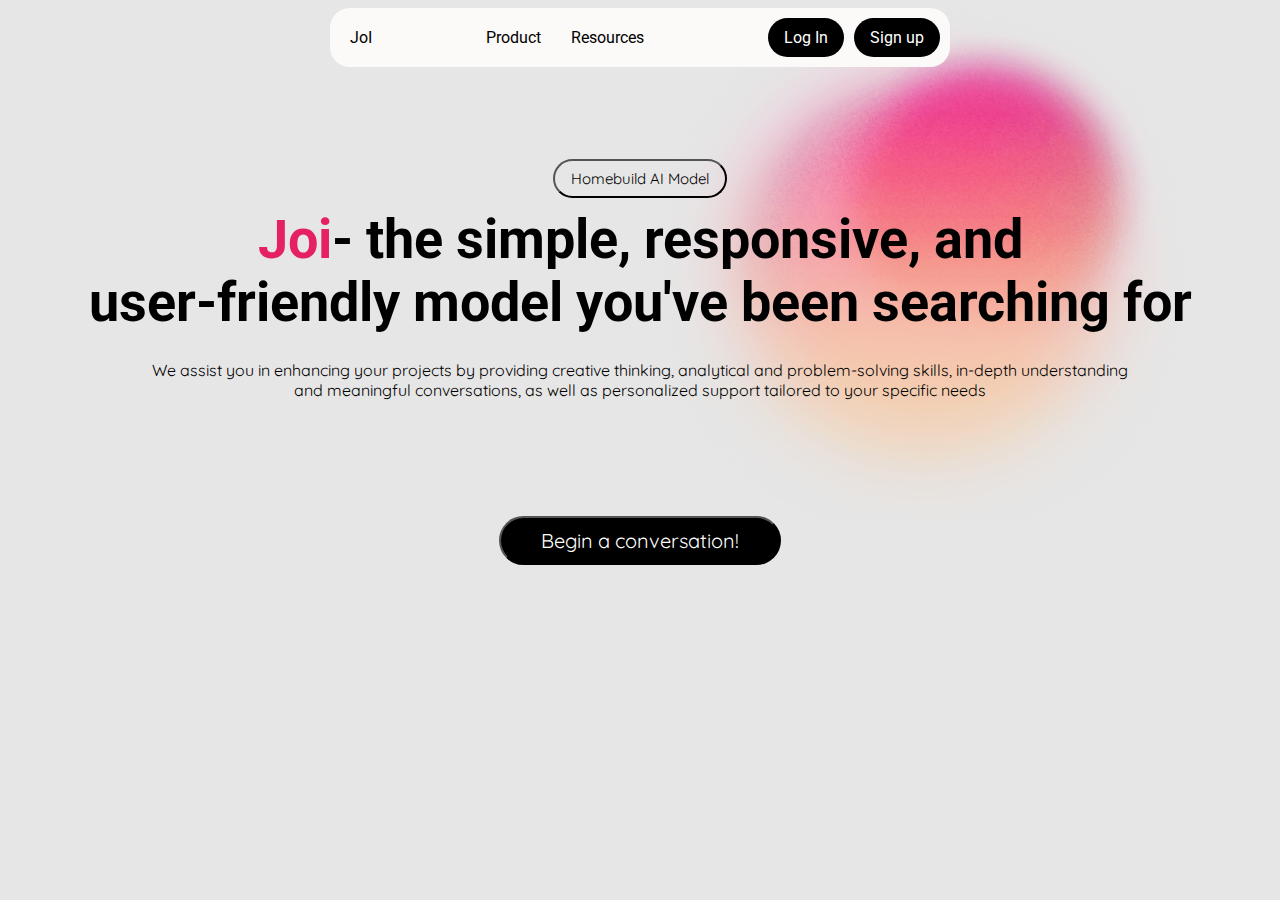
<file: index.html>
<!DOCTYPE html>
<html lang="en">
<head>
    <meta charset="UTF-8">
    <meta name="viewport" content="width=device-width, initial-scale=1.0">
    <title>JoI</title>
    <link rel="preconnect" href="https://fonts.googleapis.com">
<link rel="preconnect" href="https://fonts.gstatic.com" crossorigin>
<link href="https://fonts.googleapis.com/css2?family=Josefin+Sans:ital,wght@0,100..700;1,100..700&display=swap" rel="stylesheet">
<link rel="preconnect" href="https://fonts.googleapis.com">
<link rel="preconnect" href="https://fonts.gstatic.com" crossorigin>
<link href="https://fonts.googleapis.com/css2?family=Roboto:ital,wght@0,100..900;1,100..900&display=swap" rel="stylesheet">
<link rel="preconnect" href="https://fonts.googleapis.com">
<link rel="preconnect" href="https://fonts.gstatic.com" crossorigin>
<link href="https://fonts.googleapis.com/css2?family=Quicksand:wght@300..700&family=Roboto:ital,wght@0,100..900;1,100..900&display=swap" rel="stylesheet">

<link rel="preconnect" href="https://fonts.googleapis.com">
<link rel="preconnect" href="https://fonts.gstatic.com" crossorigin>
<link href="https://fonts.googleapis.com/css2?family=Poppins:ital,wght@0,100;0,200;0,300;0,400;0,500;0,600;0,700;0,800;0,900;1,100;1,200;1,300;1,400;1,500;1,600;1,700;1,800;1,900&family=Quicksand:wght@300..700&family=Roboto:ital,wght@0,100..900;1,100..900&display=swap" rel="stylesheet">

<link rel="stylesheet" href="./styles.css">
</head>
<body class="body">
    <header class="header">
        <div class="header-wrap">
        <p class="sitename">JoI</p>  
         <ul class="header-list1">
            <li class="header-list1-item">Product</li>
            <li class="header-list1-item">Resources</li>
         </ul>  
         <ul class="header-list2">
            <li class="header-list2-item btn1">Log In</li>
            <li class="header-list2-item btn2">Sign up</li>
         </ul>
        </div>
    </header>
   
    <section class="landing">
        <div class="landing-wrapper">
            <div>
                <button class="btn-descr">Homebuild AI Model</button>
            </div>
       <h1 class="landing-main"><span class="joi">Joi</span>- the simple, responsive, and<br>user-friendly model you've been searching for</h1>
       <div class="landing-div3">
           <p class="landing-para">We assist you in enhancing your projects by providing creative thinking, analytical and problem-solving skills, in-depth understanding and meaningful conversations, as well as personalized support tailored to your specific needs</p>
       </div>
<div>
    <button class="btn1 btn-site">Begin a conversation!</button>
</div>
    </div>
    </section>
    <footer></footer>
</body>
</html>
</file>
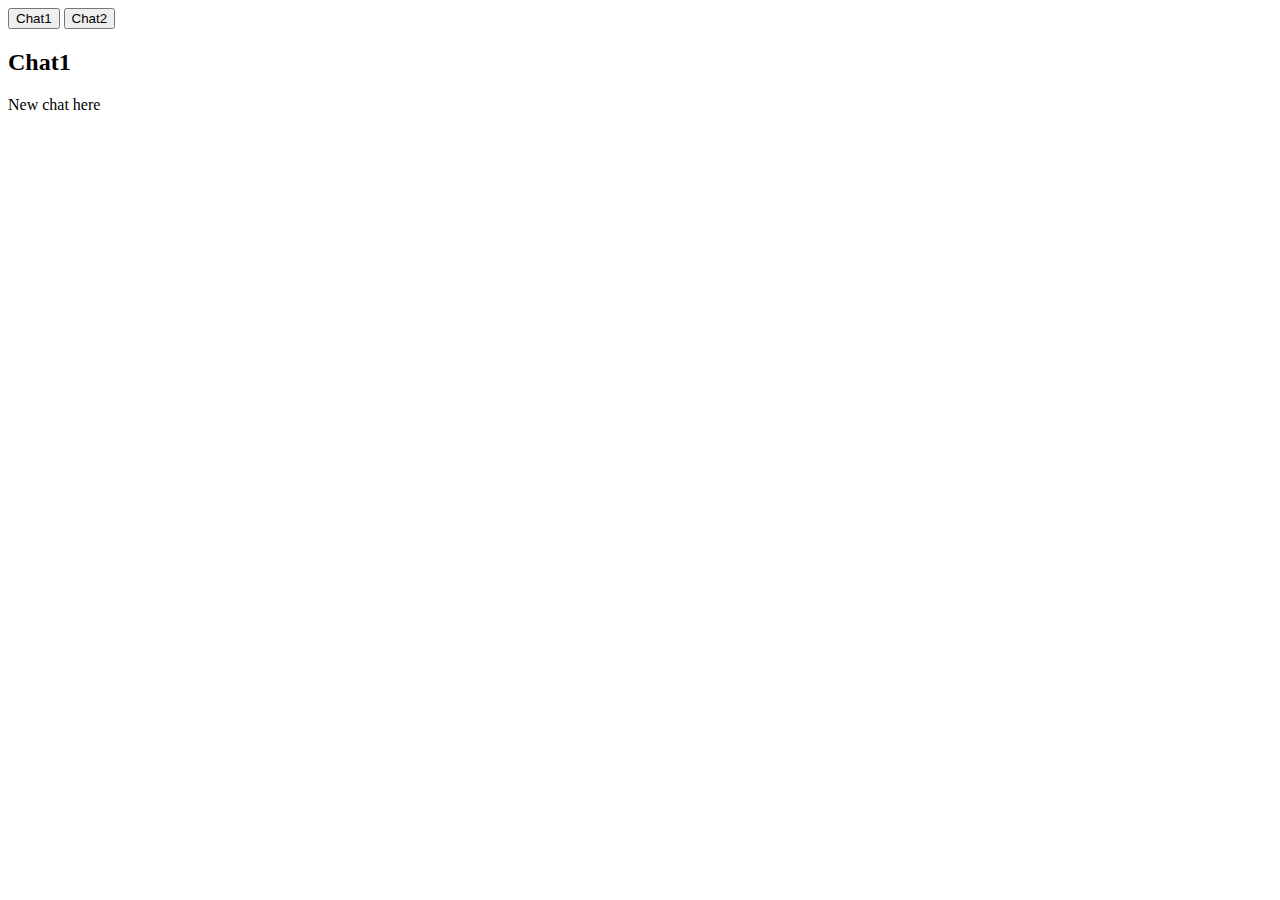
<file: chat/chat.html>
<!DOCTYPE html>
<html lang="en">
<head>
    <meta charset="UTF-8">
    <meta name="viewport" content="width=device-width, initial-scale=1.0">
    <title>Document</title>
</head>
<body>
     <div class="person-selector">
        <button class="button person-selector-button active-person" id="joi-selector">Chat1</button>
        <button class="button person-selector-button active-person" id="joi-selector">Chat2</button>
     </div>
     <div class="chat-container">
      <h2 class="chat-header">Chat1</h2>
      <p>New chat here</p>
     </div>
</body>
</html>
</file>
<file: styles.css>
*{
    list-style: none;
}
.body{
    background-color: #E6E6E6;
    background-image: url(./img/BCD36DDE-CB55-495A-B3E5-9F3AD7B6A1BA.png);
background-size: 700px;
background-repeat: no-repeat;
background-position-x: right;
}

/* font style doesnt work*/
.sitename{
  font-family: Roboto;
}
.header{
display: flex;
justify-content: center;
}
.header-wrap{
background-color:#fcf9f9;
display: flex;
width: 600px;
border-radius: 20px;
justify-content: space-between;
align-items: center;
padding-left: 20px;
}

.header-list1{
    font-family: Roboto;
    display: flex;
gap: 30px;
}

.header-list2{
    font-family: Roboto;
    display: flex;
    gap: 10px;
    margin: 10px;
}

.btn1, .btn2{
    font-family: Roboto;
background-color: black;
border-radius: 20px;
padding-left: 16px;
padding-right: 16px;
padding-top: 10px;
padding-bottom: 10px;
color: white;
max-width: 400px;
}


.landing-wrapper{
    text-align: center;
    margin-top: 92px;
    margin-bottom: 130px;
    display: flex;
    justify-content: center;
    flex-direction: column;
}

.btn-descr{
    font-family: Quicksand;
    background-color: rgba(0, 0, 0, 0);
border-radius: 20px;
padding-left: 16px;
padding-right: 16px;
padding-top: 8px;
padding-bottom: 8px;
border-style: 1px solid black ;
color: rgb(0, 0, 0);
font-size: 15px;
max-width: 200px;

}

.btn-site{
    font-family: Quicksand;
    margin-top: 100px;
    padding-left: 40px;
    padding-right: 40px;
    padding-top: 10px;
    padding-bottom: 10px;
    border-radius: 40px;
    font-size: 20px;
    transition: 0.3s;
}

.btn-site:hover{
       font-size: x-large;
}

.landing-main{
    font-family: Roboto;
    font-size: 54px;
margin: 10px;
}

.landing-para{
    font-family: Quicksand;
    width: 1000px;
    font-size: 16px;
}

.landing-div3{
    display: flex;
    justify-content: center;
}

/* how to render svg? */
.joi{
    color: #e62163;
    fill: black;
    width: 23px;
}
</file>
